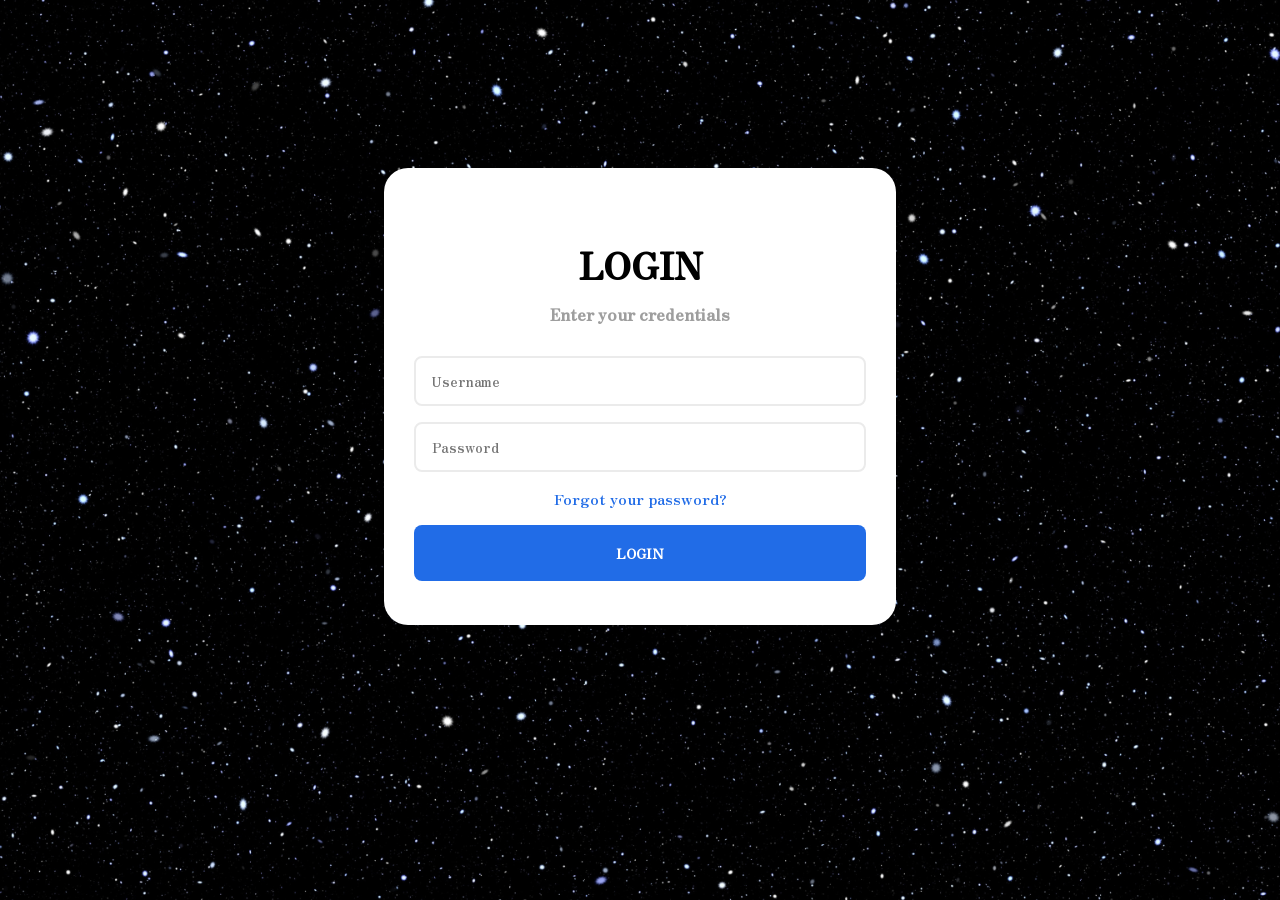
<file: Index.html>
<!DOCTYPE html>
<html lang="en">
    <head>
        <meta charset="UTF-8">
        <meta http-equiv="X-UA-Compatible" content="IE=edge">
        <meta name="viewport" content="width=device-width, initial-scale=1.0">
        <title>Login</title>
        <link rel="stylesheet" href="style.css">
    </head>
    <body>
        <div class="login-card">
            <h2>LOGIN</h2>
            <h3><b>Enter your credentials</b></h3>
            <form class="login-form">
                <input
                    type="text"
                    placeholder="Username"
                />
                <input
                    type="password"
                    placeholder="Password"
                />
                <a href="#">
                    Forgot your password?
                <a/>
                <button>LOGIN</button>
            </form>
        </div>
    </body>
</html>
</file>
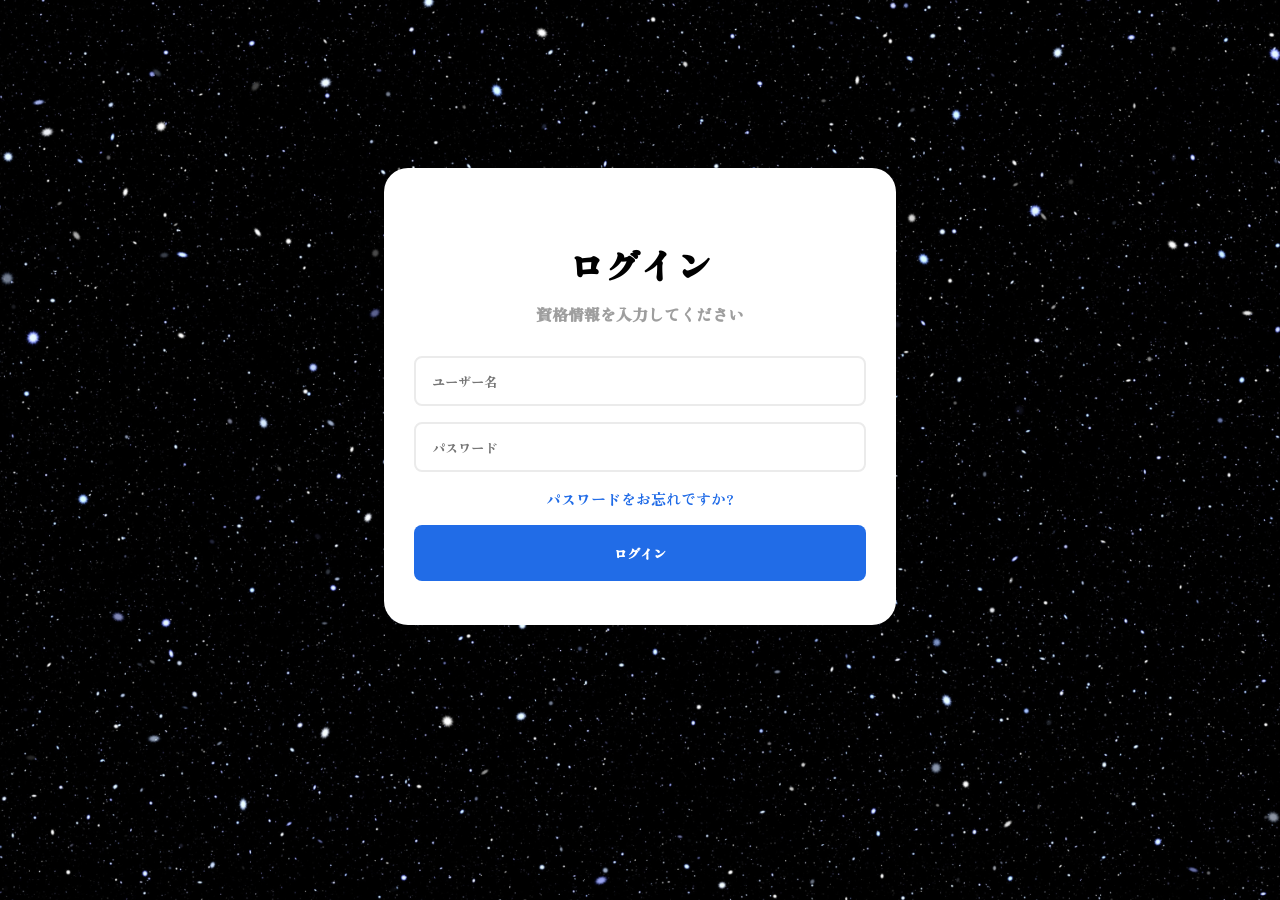
<file: index.html>
<!DOCTYPE html>
<html lang="japanese">
    <head>
        <meta charset="UTF-8">
        <meta http-equiv="X-UA-Compatible" content="IE=edge">
        <meta name="viewport" content="width=device-width, initial-scale=1.0">
        <title>ログイン</title>
        <link rel="stylesheet" href="style.css">
        <link rel="icon" href="logo.png" type="image/x-icon">
    </head>
    <body>
        <div class="login-card">
            <h2>ログイン</h2>
            <h3><b>資格情報を入力してください</b></h3>
            <form class="login-form">
                <input
                    type="text"
                    placeholder="ユーザー名"
                />
                <input
                    type="password"
                    placeholder="パスワード"
                />
                <a href="#">
                    パスワードをお忘れですか?
                <a/>
                <button>ログイン</button>
            </form>
        </div>
    </body>
</html>
</file>
<file: style.css>
@import url('https://fonts.googleapis.com/css2?family=Zen+Antique&display=swap');

*{
    box-sizing: border-box;
    font-family: 'Zen Antique', serif;
}
html, body{
    height: 100%;
}

a, button{
    cursor: pointer;
}

@keyframes pan{
    100%{background-position: 15% 50%;}
}

body{
    display: grid;
    place-items: center;
    margin: 0;
    padding: 0 240px;
    background-image: url("Black Sky Galaxy Stars Desktop Wallpaper.png");
    background-repeat: no-repeat;
    background-size: cover;
    animation:
        pan 6s infinite alternate linear;
}

@media (width >= 500px)
{
    body{
        padding: 0;
    }
}

.login-card{
    margin-top: 6%;
    width: 40%;
    padding: 70px 30px 44px;
    border-radius: 24px;
    background: #ffffff;
    text-align: center;
}

@media(width >= 500)
{
    .login-card{
        margin: 0;
        width: 400px;
    }
}

.login-card > h2 {
    margin: 0 0 12px;
    font-size: 36px;
    font-weight: 600;
}

.login-card > h3 {
    margin: 0 0 30px;
    font-weight: 500;
    font-size: 16px;
    color: rgba(0, 0, 0, 0.38);
}

.login-form{
    width: 100%;
    margin: 0;
    display: grid;
    gap: 16px;
}

.login-form > a { color: #216ce7}

input, button {
    width: 100%;
    height: 50px;
    padding: 0 16px;
    border-radius: 8px;
}

.login-form > input{
    border: 2px solid #ebebeb;
}

button{
    color: #ffffff;
    width: 100%;
    height: 56px;
    border: 0;
    background: #216ce7;
    font-weight: 600;
}

a{
    text-decoration: none;
    text-align: center;
    font-size: 15px;
}
</file>
